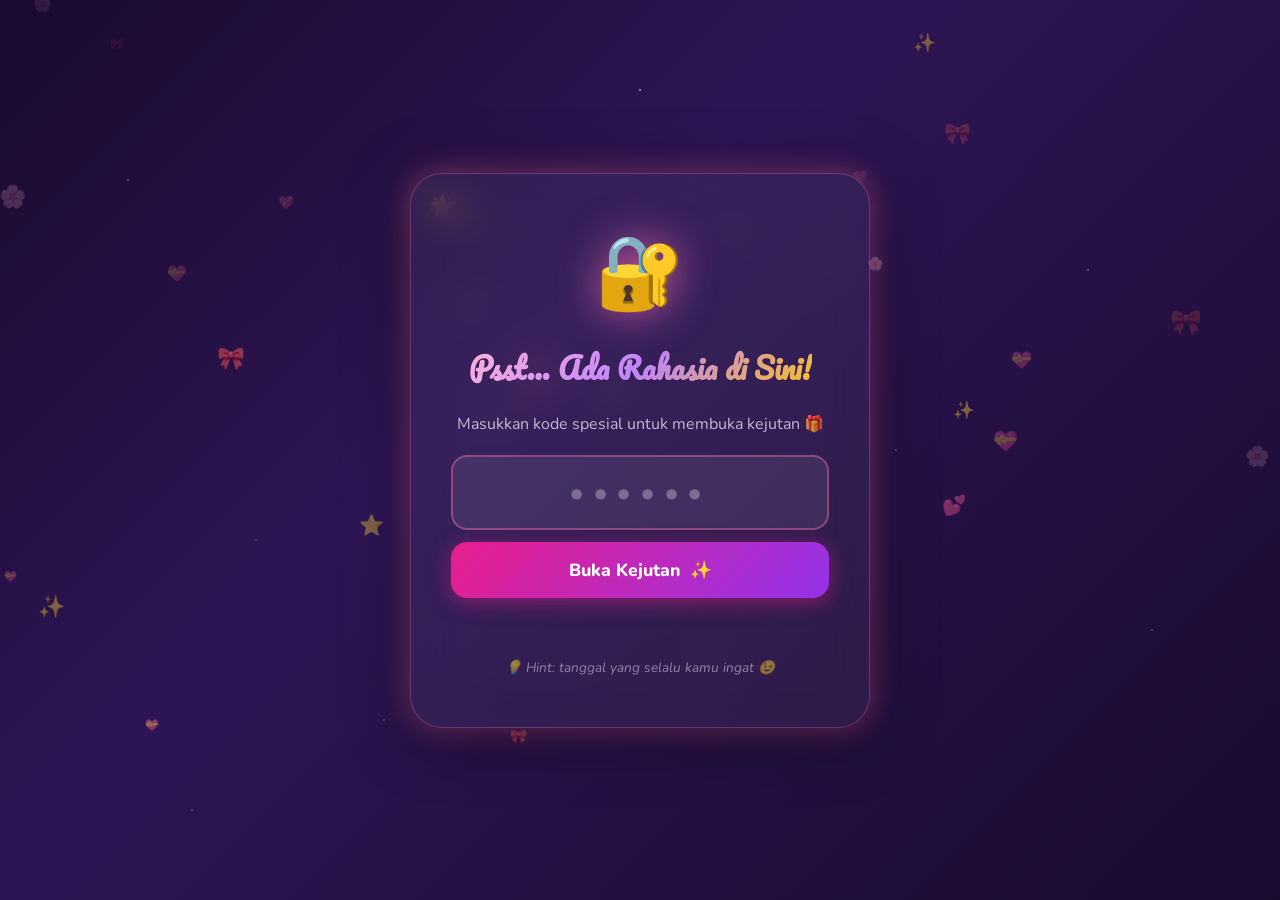
<file: index.html>
<!DOCTYPE html>
<html lang="id">
<head>
  <meta charset="UTF-8" />
  <meta name="viewport" content="width=device-width, initial-scale=1.0" />
  <title>Happy Birthday Laila 🎂</title>
  <link rel="stylesheet" href="style.css" />
  <link href="https://fonts.googleapis.com/css2?family=Pacifico&family=Nunito:wght@400;600;700;800;900&family=Dancing+Script:wght@600;700&display=swap" rel="stylesheet" />
</head>
<body>

<!-- ==================== PASSWORD SCREEN ==================== -->
<div id="password-screen" class="screen active">
  <div class="stars-bg"></div>
  <canvas id="particles-canvas"></canvas>

  <div class="lock-container">
    <div class="lock-emoji bounce-anim">🔐</div>
    <h1 class="lock-title">Psst… Ada Rahasia di Sini!</h1>
    <p class="lock-subtitle">Masukkan kode spesial untuk membuka kejutan 🎁</p>

    <div class="password-input-wrap">
      <input
        type="password"
        id="pw-input"
        maxlength="6"
        placeholder="••••••"
        autocomplete="off"
        class="pw-input"
        inputmode="numeric"
      />
      <button id="pw-btn" class="pw-btn" onclick="checkPassword()">
        <span>Buka Kejutan</span>
        <span class="btn-icon">✨</span>
      </button>
    </div>

    <p id="pw-error" class="pw-error"></p>

    <div class="hint-text">💡 Hint: tanggal yang selalu kamu ingat 😉</div>

    <!-- Floating hearts decoration -->
    <div class="deco-hearts">
      <span class="dh" style="--d:0s;--x:10%;--s:1.2">💖</span>
      <span class="dh" style="--d:0.5s;--x:80%;--s:0.8">💕</span>
      <span class="dh" style="--d:1s;--x:30%;--s:1.0">🌸</span>
      <span class="dh" style="--d:1.5s;--x:60%;--s:1.4">💗</span>
      <span class="dh" style="--d:2s;--x:50%;--s:0.9">⭐</span>
    </div>
  </div>
</div>

<!-- ==================== BIRTHDAY SCREEN ==================== -->
<div id="birthday-screen" class="screen">
  <canvas id="confetti-canvas"></canvas>

  <!-- Floating Background Elements -->
  <div id="floating-elements"></div>

  <!-- SECTION 1: HERO -->
  <section class="section hero-section" id="sec-hero">
    <div class="hero-content">
      <div class="cake-wrapper">
        <div class="cake-animation" id="cake-anim">
          <div class="cake-emoji">🎂</div>
          <div class="sparkle-ring">
            <span class="sp" style="--i:0">✨</span>
            <span class="sp" style="--i:1">⭐</span>
            <span class="sp" style="--i:2">🌟</span>
            <span class="sp" style="--i:3">✨</span>
            <span class="sp" style="--i:4">⭐</span>
            <span class="sp" style="--i:5">🌟</span>
          </div>
        </div>
      </div>

      <div class="text-reveal">
        <p class="hero-label">🎉 Selamat Ulang Tahun 🎉</p>
        <h1 class="hero-name" id="typing-name"></h1>
        <p class="hero-tagline">Semoga hari ini seindah senyummu 🌸</p>
      </div>

      <div class="balloon-row">
        <div class="balloon b1">🎈</div>
        <div class="balloon b2">🎀</div>
        <div class="balloon b3">🎈</div>
        <div class="balloon b4">💝</div>
        <div class="balloon b5">🎈</div>
      </div>

      <button class="scroll-btn" onclick="scrollTo('#sec-message')">
        Lihat Pesan Untukmu ↓
      </button>
    </div>
  </section>

  <!-- SECTION 2: MESSAGE -->
  <section class="section message-section" id="sec-message">
    <div class="section-inner">
      <h2 class="section-title">💌 Pesan dari Hati</h2>
      <div class="letter-card" id="letter-card">
        <div class="letter-header">
          <span>Untuk: <strong>Laila Indah Anggraini</strong> ✨</span>
        </div>
        <div class="letter-body" id="letter-text">
          <p>Heyy Lailaa,</p>
          <p>Selamat ulang tahun, sayang! 🎂</p>
          <p>Di hari yang spesial ini, aku mau bilang betapa beruntungnya aku bisa punya kamu di hidupku. Setiap hari bersamamu selalu terasa lebih berwarna, lebih hangat, dan lebih berarti.</p>
          <p>Senyummu itu beneran bikin hari-hariku jadi lebih cerah ☀️. Ketawamu itu contagious banget sampai aku nggak bisa nggak ikut bahagia. Dan caramu yang selalu ada buat aku — itu nggak akan pernah aku lupa.</p>
          <p>Semoga di usiamu yang baru ini, kamu semakin bahagia, semakin sehat, semakin cantik (kalau itu mungkin 😄), dan semua impian-impianmu jadi kenyataan.</p>
          <p>Aku sayang banget sama kamu, Laila. Happy birthday! 🌸💕</p>
          <p class="letter-sign">— Dengan sepenuh hati, dari aku yang suka kamu 🥰</p>
        </div>
      </div>
    </div>
  </section>

  <!-- SECTION 3: INTERACTIVE GAMES -->
  <section class="section games-section" id="sec-games">
    <div class="section-inner">
      <h2 class="section-title">🎮 Tiup Lilin Yuk!</h2>
      <p class="section-sub">Klik lilin untuk meniup satu per satu 🕯️</p>

      <div class="candle-cake">
        <div class="cake-body">
          <div class="cake-top"></div>
          <div class="cake-middle"></div>
          <div class="cake-base"></div>
        </div>
        <div class="candles-row" id="candles-row">
          <!-- Generated by JS -->
        </div>
      </div>

      <p id="candle-msg" class="candle-msg"></p>
      <button id="reset-candles" class="mini-btn hidden" onclick="resetCandles()">🕯️ Nyalain Lagi</button>
    </div>
  </section>

  <!-- SECTION 4: WISH PICKER -->
  <section class="section wish-section" id="sec-wish">
    <div class="section-inner">
      <h2 class="section-title">🌠 Buat Permintaan!</h2>
      <p class="section-sub">Pilih bintangmu dan dapatkan harapan spesial</p>

      <div class="stars-grid" id="stars-grid">
        <!-- 9 stars -->
      </div>

      <div class="wish-box" id="wish-box">
        <div class="wish-emoji" id="wish-emoji">⭐</div>
        <p class="wish-text" id="wish-text">Pilih bintangmu...</p>
      </div>
    </div>
  </section>

  <!-- SECTION 5: PHOTO GALLERY PLACEHOLDER -->
  <section class="section gallery-section" id="sec-gallery">
    <div class="section-inner">
      <h2 class="section-title">📸 Kenangan Kita</h2>
      <p class="section-sub">Setiap momen bersama kamu selalu terasa seperti foto terindah 💕</p>
      <div class="memory-cards" id="memory-cards">
        <!-- Generated by JS -->
      </div>
    </div>
  </section>

  <!-- SECTION 6: FINAL -->
  <section class="section final-section" id="sec-final">
    <div class="section-inner final-inner">
      <div class="final-emoji">🎊</div>
      <h2 class="final-title">Happy Birthday!</h2>
      <p class="final-name">Laila Indah Anggraini</p>
      <p class="final-sub">Semoga panjang umur, sehat selalu, dan terus bahagia 🥰</p>

      <div class="firework-btn-wrap">
        <button class="firework-btn" onclick="launchFireworks()">
          🎆 Klik untuk Kembang Api!
        </button>
      </div>

      <div class="heart-rain" id="heart-rain"></div>

      <div class="final-hearts">
        <span class="fh fh1">💖</span>
        <span class="fh fh2">💕</span>
        <span class="fh fh3">🌸</span>
        <span class="fh fh4">💗</span>
        <span class="fh fh5">💝</span>
        <span class="fh fh6">🌟</span>
      </div>
    </div>
  </section>

  <!-- MUSIC TOGGLE -->
  <button class="music-btn" id="music-btn" onclick="toggleMusic()" title="Toggle Music">
    🎵
  </button>

  <!-- AUDIO (Background music - simple beep pattern) -->
  <audio id="bg-music" loop>
    <source src="https://www.soundjay.com/misc/sounds/bell-ringing-05.mp3" type="audio/mpeg">
  </audio>
</div>

<!-- ==================== TRANSITION OVERLAY ==================== -->
<div id="transition-overlay" class="transition-overlay"></div>

<script src="script.js"></script>
</body>
</html>
</file>
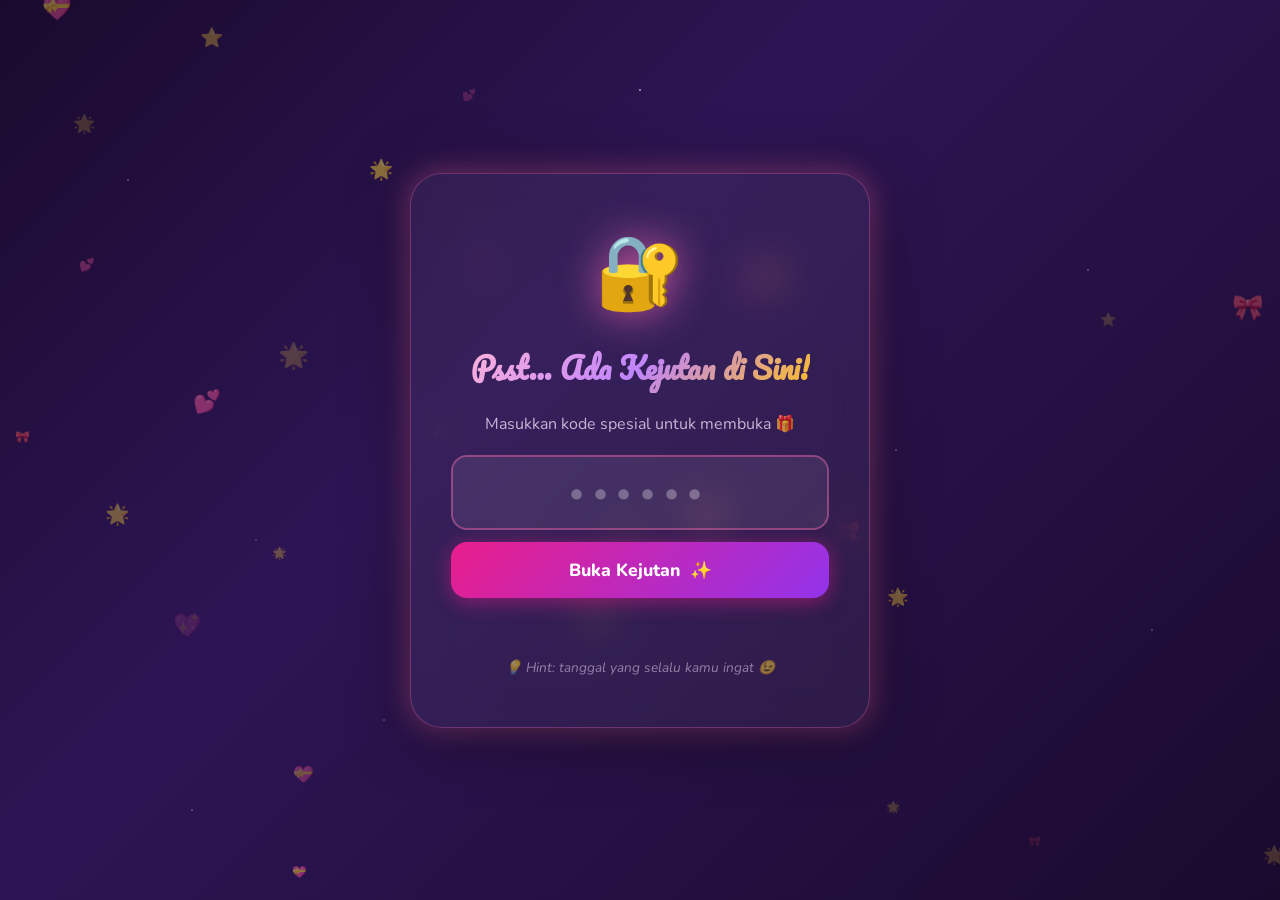
<file: test.html>
<!DOCTYPE html>
<html lang="id">
<head>
  <meta charset="UTF-8" />
  <meta name="viewport" content="width=device-width, initial-scale=1.0" />
  <title>Happy Birthday Laila 🎂</title>
  <link rel="stylesheet" href="style.css" />
  <link href="https://fonts.googleapis.com/css2?family=Pacifico&family=Nunito:wght@400;600;700;800;900&family=Dancing+Script:wght@600;700&display=swap" rel="stylesheet" />
</head>
<body>

<!-- ==================== PASSWORD SCREEN ==================== -->
<div id="password-screen" class="screen active">
  <div class="stars-bg"></div>
  <canvas id="particles-canvas"></canvas>

  <div class="lock-container">
    <div class="lock-emoji bounce-anim">🔐</div>
    <h1 class="lock-title">Psst… Ada Kejutan di Sini!</h1>
    <p class="lock-subtitle">Masukkan kode spesial untuk membuka 🎁</p>

    <div class="password-input-wrap">
      <input
        type="tel"
        id="pw-input"
        maxlength="6"
        placeholder="••••••"
        autocomplete="off"
        class="pw-input"
      />
      <button id="pw-btn" class="pw-btn" onclick="checkPassword()">
        <span>Buka Kejutan</span>
        <span class="btn-icon">✨</span>
      </button>
    </div>

    <p id="pw-error" class="pw-error"></p>
    <div class="hint-text">💡 Hint: tanggal yang selalu kamu ingat 😉</div>

    <div class="deco-hearts">
      <span class="dh" style="--d:0s;--x:10%;--s:1.2">💖</span>
      <span class="dh" style="--d:0.5s;--x:80%;--s:0.8">💕</span>
      <span class="dh" style="--d:1s;--x:30%;--s:1.0">🌸</span>
      <span class="dh" style="--d:1.5s;--x:60%;--s:1.4">💗</span>
      <span class="dh" style="--d:2s;--x:50%;--s:0.9">⭐</span>
    </div>
  </div>
</div>

<!-- ==================== BIRTHDAY SCREEN ==================== -->
<div id="birthday-screen" class="screen" style="display:none;">
  <canvas id="confetti-canvas"></canvas>
  <div id="floating-elements"></div>

  <!-- SECTION 1: HERO -->
  <section class="section" id="sec-hero">
    <div class="hero-content">
      <div class="cake-wrapper">
        <div class="cake-animation" id="cake-anim">
          <div class="cake-emoji">🎂</div>
          <div class="sparkle-ring">
            <span class="sp" style="--i:0">✨</span>
            <span class="sp" style="--i:1">⭐</span>
            <span class="sp" style="--i:2">🌟</span>
            <span class="sp" style="--i:3">✨</span>
            <span class="sp" style="--i:4">⭐</span>
            <span class="sp" style="--i:5">🌟</span>
          </div>
        </div>
      </div>

      <div class="text-reveal">
        <p class="hero-label">🎉 Selamat Ulang Tahun 🎉</p>
        <h1 class="hero-name" id="typing-name"></h1>
        <p class="hero-tagline">Semoga hari ini seindah senyummu 🌸</p>
      </div>

      <div class="balloon-row">
        <div class="balloon b1">🎈</div>
        <div class="balloon b2">🎀</div>
        <div class="balloon b3">🎈</div>
        <div class="balloon b4">💝</div>
        <div class="balloon b5">🎈</div>
      </div>

      <button class="scroll-btn" onclick="scrollToSection('#sec-message')">
        Lihat Pesan Untukmu ↓
      </button>
    </div>
  </section>

  <!-- SECTION 2: MESSAGE -->
  <section class="section" id="sec-message">
    <div class="section-inner">
      <h2 class="section-title">💌 Pesan dari Hati</h2>
      <div class="letter-card" id="letter-card">
        <div class="letter-header">
          <span>Untuk: <strong>Laila Indah Anggraini</strong> ✨</span>
        </div>
        <div class="letter-body">
          <p>Heyy Lailaa,</p>
          <p>Selamat ulang tahun, sayang! 🎂</p>
          <p>Di hari yang spesial ini, aku mau bilang betapa beruntungnya aku bisa punya kamu di hidupku. Setiap hari bersamamu selalu terasa lebih berwarna, lebih hangat, dan lebih berarti.</p>
          <p>Senyummu itu beneran bikin hari-hariku jadi lebih cerah ☀️. Ketawamu itu contagious banget sampai aku nggak bisa nggak ikut bahagia. Dan caramu yang selalu ada buat aku — itu nggak akan pernah aku lupa.</p>
          <p>Semoga di usiamu yang baru ini, kamu semakin bahagia, semakin sehat, semakin cantik (kalau itu mungkin 😄), dan semua impian-impianmu jadi kenyataan.</p>
          <p>Aku sayang banget sama kamu, Laila. Happy birthday! 🌸💕</p>
          <p class="letter-sign">— Dengan sepenuh hati, dari aku yang suka kamu 🥰</p>
        </div>
      </div>
    </div>
  </section>

  <!-- SECTION 3: CANDLE GAME -->
  <section class="section" id="sec-games">
    <div class="section-inner">
      <h2 class="section-title">🎮 Tiup Lilin Yuk!</h2>
      <p class="section-sub">Klik lilin untuk meniup satu per satu 🕯️</p>

      <div class="candle-cake">
        <div class="candles-row" id="candles-row"></div>
        <div class="cake-body">
          <div class="cake-top"></div>
          <div class="cake-middle"></div>
          <div class="cake-base"></div>
        </div>
      </div>

      <p id="candle-msg" class="candle-msg"></p>
      <button id="reset-candles" class="mini-btn hidden" onclick="resetCandles()">🕯️ Nyalain Lagi</button>
    </div>
  </section>

  <!-- SECTION 4: WISH STARS -->
  <section class="section" id="sec-wish">
    <div class="section-inner">
      <h2 class="section-title">🌠 Buat Permintaan!</h2>
      <p class="section-sub">Pilih bintangmu dan dapatkan harapan spesial</p>
      <div class="stars-grid" id="stars-grid"></div>
      <div class="wish-box">
        <div class="wish-emoji" id="wish-emoji">⭐</div>
        <p class="wish-text" id="wish-text">Pilih bintangmu...</p>
      </div>
    </div>
  </section>

  <!-- SECTION 5: MEMORY CARDS -->
  <section class="section" id="sec-gallery">
    <div class="section-inner">
      <h2 class="section-title">📸 Kenangan Kita</h2>
      <p class="section-sub">Setiap momen bersama kamu selalu terasa seperti foto terindah 💕</p>
      <div class="memory-cards" id="memory-cards"></div>
    </div>
  </section>

  <!-- SECTION 6: FINAL -->
  <section class="section" id="sec-final">
    <div class="section-inner final-inner">
      <div class="final-emoji">🎊</div>
      <h2 class="final-title">Happy Birthday!</h2>
      <p class="final-name">Laila Indah Anggraini</p>
      <p class="final-sub">Semoga panjang umur, sehat selalu, dan terus bahagia 🥰</p>
      <div class="firework-btn-wrap">
        <button class="firework-btn" onclick="launchFireworks()">
          🎆 Klik untuk Kembang Api!
        </button>
      </div>
      <div class="heart-rain" id="heart-rain"></div>
      <div class="final-hearts">
        <span class="fh fh1">💖</span>
        <span class="fh fh2">💕</span>
        <span class="fh fh3">🌸</span>
        <span class="fh fh4">💗</span>
        <span class="fh fh5">💝</span>
        <span class="fh fh6">🌟</span>
      </div>
    </div>
  </section>

  <!-- MUSIC BUTTON -->
  <button class="music-btn" id="music-btn" onclick="toggleMusic()" title="Toggle Music">🎵</button>
</div>

<script src="script.js"></script>
</body>
</html>
</file>
<file: style.css>
/* ========================================
   BIRTHDAY WEBSITE - LAILA INDAH ANGGRAINI
   Style by: Antigravity ✨
   ======================================== */

@import url('https://fonts.googleapis.com/css2?family=Pacifico&family=Nunito:wght@400;600;700;800;900&family=Dancing+Script:wght@600;700&display=swap');

:root {
  --pink: #ff6eb4;
  --pink-light: #ffb3d9;
  --pink-dark: #e91e8c;
  --purple: #c084fc;
  --purple-dark: #9333ea;
  --lavender: #e9d5ff;
  --gold: #fbbf24;
  --peach: #fed7aa;
  --rose: #fb7185;
  --mint: #a7f3d0;
  --white: #ffffff;
  --bg-dark: #1a0a2e;
  --bg-mid: #2d1554;
  --text-light: #f8e7ff;
  --shadow-pink: 0 0 30px rgba(255, 110, 180, 0.5);
  --shadow-purple: 0 0 30px rgba(192, 132, 252, 0.4);
  --glow: 0 0 20px rgba(255, 110, 180, 0.6), 0 0 60px rgba(192, 132, 252, 0.3);
}

* {
  margin: 0;
  padding: 0;
  box-sizing: border-box;
}

html {
  scroll-behavior: smooth;
}

body {
  font-family: 'Nunito', sans-serif;
  background: var(--bg-dark);
  color: var(--text-light);
  overflow-x: hidden;
  min-height: 100vh;
}

/* ==================== SCREENS ==================== */
.screen {
  display: none;
  min-height: 100vh;
  position: relative;
}

.screen.active {
  display: block;
}

/* ==================== TRANSITION OVERLAY ==================== */
.transition-overlay {
  position: fixed;
  inset: 0;
  background: radial-gradient(circle at center, #ff6eb4, #9333ea, #1a0a2e);
  z-index: 9999;
  opacity: 0;
  pointer-events: none;
  transition: opacity 0.5s ease;
}

.transition-overlay.active {
  opacity: 1;
  pointer-events: all;
}

/* ==================== CANVAS ==================== */
#particles-canvas,
#confetti-canvas {
  position: fixed;
  top: 0;
  left: 0;
  width: 100%;
  height: 100%;
  pointer-events: none;
  z-index: 0;
}

/* ==================== PASSWORD SCREEN ==================== */
#password-screen {
  background: linear-gradient(135deg, #1a0a2e 0%, #2d1554 40%, #1a0a2e 100%);
  display: flex;
  align-items: center;
  justify-content: center;
  overflow: hidden;
}

.stars-bg {
  position: absolute;
  inset: 0;
  background-image:
    radial-gradient(1px 1px at 10% 20%, rgba(255,255,255,0.8) 0%, transparent 100%),
    radial-gradient(1px 1px at 30% 80%, rgba(255,255,255,0.6) 0%, transparent 100%),
    radial-gradient(1.5px 1.5px at 50% 10%, rgba(255,255,255,0.9) 0%, transparent 100%),
    radial-gradient(1px 1px at 70% 50%, rgba(255,255,255,0.7) 0%, transparent 100%),
    radial-gradient(1px 1px at 85% 30%, rgba(255,255,255,0.8) 0%, transparent 100%),
    radial-gradient(1px 1px at 20% 60%, rgba(255,255,255,0.5) 0%, transparent 100%),
    radial-gradient(2px 2px at 60% 70%, rgba(255,110,180,0.8) 0%, transparent 100%),
    radial-gradient(1.5px 1.5px at 40% 40%, rgba(192,132,252,0.8) 0%, transparent 100%),
    radial-gradient(1px 1px at 90% 70%, rgba(255,255,255,0.6) 0%, transparent 100%),
    radial-gradient(1px 1px at 15% 90%, rgba(255,255,255,0.7) 0%, transparent 100%);
  animation: twinkle 3s ease-in-out infinite alternate;
}

@keyframes twinkle {
  0% { opacity: 0.6; }
  100% { opacity: 1; }
}

.lock-container {
  position: relative;
  z-index: 10;
  display: flex;
  flex-direction: column;
  align-items: center;
  gap: 20px;
  padding: 50px 40px;
  background: rgba(255,255,255,0.05);
  backdrop-filter: blur(20px);
  border-radius: 32px;
  border: 1px solid rgba(255,110,180,0.3);
  box-shadow: 0 8px 60px rgba(0,0,0,0.5), var(--shadow-pink);
  max-width: 460px;
  width: 90%;
  animation: float-in 0.8s cubic-bezier(0.34,1.56,0.64,1) forwards;
}

@keyframes float-in {
  from { opacity: 0; transform: translateY(40px) scale(0.9); }
  to { opacity: 1; transform: translateY(0) scale(1); }
}

.lock-emoji {
  font-size: 72px;
  filter: drop-shadow(0 0 20px rgba(255,110,180,0.7));
}

.bounce-anim {
  animation: bounce 1.4s ease-in-out infinite;
}

@keyframes bounce {
  0%, 100% { transform: translateY(0); }
  50% { transform: translateY(-15px); }
}

.lock-title {
  font-family: 'Pacifico', cursive;
  font-size: 1.8rem;
  background: linear-gradient(135deg, var(--pink-light), var(--purple), var(--gold));
  -webkit-background-clip: text;
  -webkit-text-fill-color: transparent;
  background-clip: text;
  text-align: center;
}

.lock-subtitle {
  font-size: 1rem;
  color: rgba(248,231,255,0.75);
  text-align: center;
}

.password-input-wrap {
  display: flex;
  flex-direction: column;
  gap: 12px;
  width: 100%;
}

.pw-input {
  width: 100%;
  padding: 16px 24px;
  background: rgba(255,255,255,0.08);
  border: 2px solid rgba(255,110,180,0.4);
  border-radius: 16px;
  color: var(--white);
  font-size: 1.8rem;
  text-align: center;
  letter-spacing: 0.5em;
  outline: none;
  transition: all 0.3s ease;
  font-family: 'Nunito', sans-serif;
}

.pw-input:focus {
  border-color: var(--pink);
  box-shadow: 0 0 0 4px rgba(255,110,180,0.2), var(--shadow-pink);
  background: rgba(255,255,255,0.12);
}

.pw-input::placeholder {
  letter-spacing: 0.3em;
  color: rgba(255,255,255,0.3);
}

.pw-btn {
  display: flex;
  align-items: center;
  justify-content: center;
  gap: 10px;
  padding: 16px 32px;
  background: linear-gradient(135deg, var(--pink-dark), var(--purple-dark));
  border: none;
  border-radius: 16px;
  color: white;
  font-size: 1.1rem;
  font-weight: 800;
  font-family: 'Nunito', sans-serif;
  cursor: pointer;
  transition: all 0.3s cubic-bezier(0.34,1.56,0.64,1);
  box-shadow: 0 4px 20px rgba(233,30,140,0.5);
  width: 100%;
}

.pw-btn:hover {
  transform: scale(1.05) translateY(-2px);
  box-shadow: 0 8px 30px rgba(233,30,140,0.6);
}

.pw-btn:active {
  transform: scale(0.97);
}

.btn-icon {
  animation: spin-star 2s linear infinite;
}

@keyframes spin-star {
  0% { transform: rotate(0deg); }
  100% { transform: rotate(360deg); }
}

.pw-error {
  color: #ff6b6b;
  font-size: 0.9rem;
  font-weight: 700;
  text-align: center;
  min-height: 20px;
  animation: shake 0.5s ease;
}

@keyframes shake {
  0%, 100% { transform: translateX(0); }
  20%, 60% { transform: translateX(-8px); }
  40%, 80% { transform: translateX(8px); }
}

.hint-text {
  color: rgba(248,231,255,0.5);
  font-size: 0.85rem;
  text-align: center;
  font-style: italic;
}

/* Floating hearts on password screen */
.deco-hearts {
  position: fixed;
  inset: 0;
  pointer-events: none;
  overflow: hidden;
}

.dh {
  position: absolute;
  bottom: -50px;
  left: var(--x);
  font-size: calc(1.5rem * var(--s));
  animation: float-up 6s ease-in-out var(--d) infinite;
  opacity: 0.6;
}

@keyframes float-up {
  0% { transform: translateY(0) rotate(0deg); opacity: 0; }
  10% { opacity: 0.6; }
  90% { opacity: 0.3; }
  100% { transform: translateY(-110vh) rotate(360deg); opacity: 0; }
}

/* ==================== BIRTHDAY SCREEN ==================== */
#birthday-screen {
  background: linear-gradient(135deg, #1a0a2e 0%, #2d1554 50%, #1a0a2e 100%);
  overflow-x: hidden;
}

/* ==================== FLOATING ELEMENTS ==================== */
#floating-elements {
  position: fixed;
  inset: 0;
  pointer-events: none;
  z-index: 1;
  overflow: hidden;
}

.float-el {
  position: absolute;
  animation: float-el-anim var(--dur) ease-in-out var(--del) infinite alternate;
  font-size: var(--sz);
  opacity: 0.15;
}

@keyframes float-el-anim {
  0% { transform: translate(0,0) rotate(0deg); }
  100% { transform: translate(var(--mx), var(--my)) rotate(var(--rot)); }
}

/* ==================== SECTIONS ==================== */
.section {
  position: relative;
  z-index: 2;
  min-height: 100vh;
  display: flex;
  align-items: center;
  justify-content: center;
  padding: 60px 20px;
}

.section-inner {
  max-width: 800px;
  width: 100%;
  display: flex;
  flex-direction: column;
  align-items: center;
  gap: 30px;
  text-align: center;
}

.section-title {
  font-family: 'Pacifico', cursive;
  font-size: clamp(1.8rem, 5vw, 2.8rem);
  background: linear-gradient(135deg, var(--pink-light), var(--purple), var(--gold));
  -webkit-background-clip: text;
  -webkit-text-fill-color: transparent;
  background-clip: text;
  text-shadow: none;
  filter: drop-shadow(0 0 15px rgba(255,110,180,0.4));
}

.section-sub {
  color: rgba(248,231,255,0.7);
  font-size: 1.05rem;
}

/* ==================== HERO SECTION ==================== */
.hero-section {
  background: radial-gradient(ellipse at center top, rgba(255,110,180,0.15) 0%, transparent 70%);
}

.hero-content {
  display: flex;
  flex-direction: column;
  align-items: center;
  gap: 30px;
  text-align: center;
  max-width: 700px;
}

.cake-wrapper {
  position: relative;
}

.cake-animation {
  position: relative;
  display: inline-block;
  cursor: pointer;
}

.cake-emoji {
  font-size: clamp(80px, 15vw, 130px);
  filter: drop-shadow(var(--glow));
  animation: cake-float 3s ease-in-out infinite;
  display: block;
}

@keyframes cake-float {
  0%, 100% { transform: translateY(0) scale(1); }
  50% { transform: translateY(-15px) scale(1.05); }
}

.cake-animation:hover .cake-emoji {
  animation: cake-wiggle 0.5s ease infinite;
}

@keyframes cake-wiggle {
  0%, 100% { transform: rotate(-5deg) scale(1.1); }
  50% { transform: rotate(5deg) scale(1.1); }
}

.sparkle-ring {
  position: absolute;
  inset: -30px;
  pointer-events: none;
}

.sp {
  position: absolute;
  font-size: 1.4rem;
  top: 50%;
  left: 50%;
  transform-origin: 0 0;
  animation: orbit 4s linear calc(var(--i) * 0.67s) infinite;
}

@keyframes orbit {
  0% {
    transform: rotate(calc(var(--i) * 60deg)) translateX(70px) scale(0.7);
    opacity: 0.3;
  }
  50% {
    transform: rotate(calc(var(--i) * 60deg + 180deg)) translateX(70px) scale(1.2);
    opacity: 1;
  }
  100% {
    transform: rotate(calc(var(--i) * 60deg + 360deg)) translateX(70px) scale(0.7);
    opacity: 0.3;
  }
}

.hero-label {
  font-size: clamp(1rem, 3vw, 1.3rem);
  color: var(--pink-light);
  font-weight: 700;
  letter-spacing: 2px;
  text-transform: uppercase;
  animation: pulse-label 2s ease infinite;
}

@keyframes pulse-label {
  0%, 100% { opacity: 1; }
  50% { opacity: 0.7; }
}

.hero-name {
  font-family: 'Dancing Script', cursive;
  font-size: clamp(2.5rem, 8vw, 5rem);
  background: linear-gradient(135deg, #fff, var(--pink-light), var(--purple), var(--gold));
  -webkit-background-clip: text;
  -webkit-text-fill-color: transparent;
  background-clip: text;
  filter: drop-shadow(0 0 25px rgba(255,110,180,0.5));
  min-height: 1.2em;
}

.hero-tagline {
  font-size: clamp(1rem, 2.5vw, 1.25rem);
  color: rgba(248,231,255,0.8);
  font-weight: 600;
}

/* Balloons */
.balloon-row {
  display: flex;
  gap: 15px;
  align-items: flex-end;
}

.balloon {
  font-size: clamp(2rem, 5vw, 3.5rem);
  animation: balloon-float 3s ease-in-out infinite;
  cursor: pointer;
  transition: transform 0.2s;
  filter: drop-shadow(0 5px 10px rgba(0,0,0,0.3));
}

.balloon:hover {
  transform: scale(1.4) rotate(10deg) !important;
}

.b1 { animation-delay: 0s; }
.b2 { animation-delay: 0.3s; }
.b3 { animation-delay: 0.6s; }
.b4 { animation-delay: 0.9s; }
.b5 { animation-delay: 1.2s; }

@keyframes balloon-float {
  0%, 100% { transform: translateY(0) rotate(-5deg); }
  50% { transform: translateY(-20px) rotate(5deg); }
}

.scroll-btn {
  padding: 14px 32px;
  background: linear-gradient(135deg, var(--pink), var(--purple));
  border: none;
  border-radius: 50px;
  color: white;
  font-size: 1rem;
  font-weight: 700;
  font-family: 'Nunito', sans-serif;
  cursor: pointer;
  transition: all 0.3s cubic-bezier(0.34,1.56,0.64,1);
  box-shadow: 0 4px 20px rgba(233,30,140,0.4);
  animation: pulse-btn 2s ease infinite;
}

@keyframes pulse-btn {
  0%, 100% { box-shadow: 0 4px 20px rgba(233,30,140,0.4); }
  50% { box-shadow: 0 4px 40px rgba(233,30,140,0.8); }
}

.scroll-btn:hover {
  transform: scale(1.08) translateY(-3px);
}

/* ==================== MESSAGE SECTION ==================== */
.message-section {
  background: radial-gradient(ellipse at center, rgba(192,132,252,0.1) 0%, transparent 70%);
}

.letter-card {
  width: 100%;
  max-width: 620px;
  background: rgba(255,255,255,0.05);
  backdrop-filter: blur(20px);
  border: 1px solid rgba(255,110,180,0.25);
  border-radius: 24px;
  overflow: hidden;
  box-shadow: 0 8px 40px rgba(0,0,0,0.4), var(--shadow-purple);
  transform: translateY(30px);
  opacity: 0;
  transition: all 0.8s cubic-bezier(0.34,1.56,0.64,1);
}

.letter-card.visible {
  transform: translateY(0);
  opacity: 1;
}

.letter-header {
  background: linear-gradient(135deg, var(--pink-dark), var(--purple-dark));
  padding: 16px 24px;
  font-size: 0.95rem;
  color: rgba(255,255,255,0.9);
  font-weight: 700;
}

.letter-body {
  padding: 30px;
  display: flex;
  flex-direction: column;
  gap: 16px;
  text-align: left;
  line-height: 1.8;
  font-size: 1.05rem;
  color: rgba(248,231,255,0.9);
}

.letter-body p:first-child {
  font-size: 1.2rem;
  font-weight: 800;
}

.letter-sign {
  margin-top: 10px;
  font-style: italic;
  color: var(--pink-light);
  font-weight: 700;
  text-align: right;
}

/* ==================== CANDLE GAME ==================== */
.games-section {
  background: radial-gradient(ellipse at center, rgba(255,110,180,0.08) 0%, transparent 70%);
}

.candle-cake {
  position: relative;
  display: flex;
  flex-direction: column;
  align-items: center;
  gap: 0;
}

.cake-body {
  display: flex;
  flex-direction: column;
  align-items: center;
  gap: 0;
}

.cake-top {
  width: 200px;
  height: 50px;
  background: linear-gradient(135deg, #f9a8d4, #ec4899);
  border-radius: 50px 50px 0 0;
  position: relative;
}

.cake-top::after {
  content: '🍓🍓🍓';
  position: absolute;
  top: 8px;
  left: 50%;
  transform: translateX(-50%);
  font-size: 18px;
  letter-spacing: 4px;
}

.cake-middle {
  width: 250px;
  height: 60px;
  background: linear-gradient(135deg, #fde68a, #f59e0b);
  border-radius: 0;
  position: relative;
  overflow: hidden;
}

.cake-middle::before {
  content: '';
  position: absolute;
  inset: 0;
  background: repeating-linear-gradient(
    90deg,
    transparent,
    transparent 20px,
    rgba(255,255,255,0.15) 20px,
    rgba(255,255,255,0.15) 21px
  );
}

.cake-base {
  width: 300px;
  height: 70px;
  background: linear-gradient(135deg, #fca5a5, #ef4444);
  border-radius: 0 0 20px 20px;
  position: relative;
  overflow: hidden;
}

.cake-base::before {
  content: '';
  position: absolute;
  inset: 0;
  background: repeating-linear-gradient(
    180deg,
    transparent,
    transparent 15px,
    rgba(255,255,255,0.1) 15px,
    rgba(255,255,255,0.1) 16px
  );
}

.candles-row {
  display: flex;
  gap: 14px;
  justify-content: center;
  margin-bottom: -4px;
}

.candle-item {
  display: flex;
  flex-direction: column;
  align-items: center;
  cursor: pointer;
  transition: transform 0.2s;
}

.candle-item:hover {
  transform: scale(1.2);
}

.candle-flame {
  font-size: 1.6rem;
  animation: flame-flicker 0.5s ease-in-out infinite alternate;
  transition: all 0.3s;
}

.candle-flame.blown {
  opacity: 0;
  transform: scale(0);
}

@keyframes flame-flicker {
  0% { transform: scale(1) rotate(-3deg); }
  100% { transform: scale(1.15) rotate(3deg); }
}

.candle-body {
  width: 14px;
  height: 40px;
  background: linear-gradient(180deg, #f8f8f8, #e0e0e0);
  border-radius: 4px 4px 2px 2px;
  box-shadow: inset -3px 0 5px rgba(0,0,0,0.15);
}

.candle-msg {
  font-size: 1.2rem;
  font-weight: 800;
  color: var(--pink-light);
  min-height: 2em;
  transition: all 0.4s;
}

.mini-btn {
  padding: 10px 24px;
  background: linear-gradient(135deg, var(--purple), var(--pink));
  border: none;
  border-radius: 50px;
  color: white;
  font-size: 0.95rem;
  font-weight: 700;
  font-family: 'Nunito', sans-serif;
  cursor: pointer;
  transition: all 0.3s cubic-bezier(0.34,1.56,0.64,1);
}

.mini-btn:hover {
  transform: scale(1.08);
  box-shadow: 0 4px 20px rgba(147,51,234,0.5);
}

.mini-btn.hidden {
  display: none;
}

/* ==================== WISH STARS ==================== */
.wish-section {
  background: radial-gradient(ellipse at center, rgba(192,132,252,0.08) 0%, transparent 70%);
}

.stars-grid {
  display: grid;
  grid-template-columns: repeat(3, 1fr);
  gap: 20px;
  max-width: 400px;
  width: 100%;
}

.star-btn {
  background: rgba(255,255,255,0.05);
  border: 2px solid rgba(255,110,180,0.3);
  border-radius: 20px;
  padding: 20px;
  font-size: 2.5rem;
  cursor: pointer;
  transition: all 0.3s cubic-bezier(0.34,1.56,0.64,1);
  position: relative;
  overflow: hidden;
}

.star-btn::before {
  content: '';
  position: absolute;
  inset: 0;
  background: linear-gradient(135deg, rgba(255,110,180,0.2), rgba(192,132,252,0.2));
  opacity: 0;
  transition: opacity 0.3s;
}

.star-btn:hover {
  transform: scale(1.15) rotate(5deg);
  border-color: var(--pink);
  box-shadow: var(--shadow-pink);
}

.star-btn:hover::before {
  opacity: 1;
}

.star-btn.selected {
  background: linear-gradient(135deg, rgba(255,110,180,0.3), rgba(192,132,252,0.3));
  border-color: var(--gold);
  box-shadow: 0 0 25px rgba(251,191,36,0.5);
  animation: star-pop 0.4s cubic-bezier(0.34,1.56,0.64,1);
}

@keyframes star-pop {
  0% { transform: scale(1); }
  50% { transform: scale(1.4) rotate(10deg); }
  100% { transform: scale(1.05) rotate(5deg); }
}

.wish-box {
  background: rgba(255,255,255,0.06);
  backdrop-filter: blur(15px);
  border: 1px solid rgba(255,110,180,0.3);
  border-radius: 20px;
  padding: 30px 40px;
  max-width: 500px;
  width: 100%;
  text-align: center;
  transition: all 0.4s cubic-bezier(0.34,1.56,0.64,1);
}

.wish-emoji {
  font-size: 3rem;
  display: block;
  margin-bottom: 12px;
  animation: wish-spin 1s ease;
}

@keyframes wish-spin {
  0% { transform: scale(0) rotate(-180deg); }
  100% { transform: scale(1) rotate(0deg); }
}

.wish-text {
  font-size: 1.1rem;
  font-weight: 700;
  color: var(--lavender);
  line-height: 1.6;
  min-height: 2em;
}

/* ==================== MEMORY CARDS ==================== */
.gallery-section {
  background: radial-gradient(ellipse at center, rgba(255,110,180,0.06) 0%, transparent 70%);
}

.memory-cards {
  display: grid;
  grid-template-columns: repeat(auto-fill, minmax(200px, 1fr));
  gap: 20px;
  width: 100%;
  max-width: 750px;
}

.mem-card {
  aspect-ratio: 1;
  background: rgba(255,255,255,0.05);
  border: 2px solid rgba(255,110,180,0.2);
  border-radius: 20px;
  display: flex;
  flex-direction: column;
  align-items: center;
  justify-content: center;
  gap: 12px;
  padding: 20px;
  cursor: pointer;
  transition: all 0.4s cubic-bezier(0.34,1.56,0.64,1);
  position: relative;
  overflow: hidden;
  opacity: 0;
  transform: translateY(20px);
}

.mem-card.visible {
  opacity: 1;
  transform: translateY(0);
}

.mem-card::before {
  content: '';
  position: absolute;
  inset: 0;
  background: linear-gradient(135deg, rgba(255,110,180,0.15), rgba(192,132,252,0.15));
  opacity: 0;
  transition: opacity 0.3s;
}

.mem-card:hover {
  transform: scale(1.06) translateY(-5px);
  border-color: var(--pink);
  box-shadow: var(--shadow-pink);
}

.mem-card:hover::before { opacity: 1; }

.mem-emoji { font-size: 3rem; }
.mem-label {
  font-size: 0.85rem;
  font-weight: 700;
  color: var(--lavender);
  text-align: center;
}

/* ==================== FOTO GRID ==================== */
.foto-grid {
  display: grid;
  grid-template-columns: repeat(3, 1fr);
  gap: 16px;
  width: 100%;
  max-width: 750px;
}

.foto-item {
  position: relative;
  aspect-ratio: 1;
  border-radius: 20px;
  overflow: hidden;
  cursor: pointer;
  border: 2px solid rgba(255,110,180,0.25);
  box-shadow: 0 4px 20px rgba(0,0,0,0.3);
  transition: all 0.35s cubic-bezier(0.34,1.56,0.64,1);
  opacity: 0;
  transform: scale(0.9);
}

.foto-item.visible {
  opacity: 1;
  transform: scale(1);
}

.foto-item img {
  width: 100%;
  height: 100%;
  object-fit: cover;
  display: block;
  transition: transform 0.4s ease;
}

.foto-item:hover {
  transform: scale(1.06) translateY(-4px);
  border-color: var(--pink);
  box-shadow: var(--shadow-pink), 0 12px 30px rgba(0,0,0,0.4);
}

.foto-item:hover img {
  transform: scale(1.08);
}

.foto-overlay {
  position: absolute;
  inset: 0;
  background: linear-gradient(135deg, rgba(255,110,180,0.7), rgba(147,51,234,0.7));
  display: flex;
  flex-direction: column;
  align-items: center;
  justify-content: center;
  gap: 8px;
  opacity: 0;
  transition: opacity 0.3s ease;
}

.foto-item:hover .foto-overlay {
  opacity: 1;
}

.foto-overlay-icon { font-size: 2rem; }
.foto-overlay-label {
  font-size: 0.8rem;
  font-weight: 800;
  color: white;
  text-align: center;
  padding: 0 10px;
  text-shadow: 0 1px 3px rgba(0,0,0,0.4);
}

/* Foto placeholder (kalau foto belum dimasukin) */
.foto-placeholder {
  width: 100%;
  height: 100%;
  background: linear-gradient(135deg, rgba(255,110,180,0.15), rgba(147,51,234,0.15));
  display: flex;
  flex-direction: column;
  align-items: center;
  justify-content: center;
  gap: 8px;
  color: rgba(248,231,255,0.5);
  font-size: 0.8rem;
  font-weight: 700;
  text-align: center;
  padding: 10px;
}

.foto-placeholder-icon { font-size: 2.5rem; opacity: 0.4; }

/* ==================== LIGHTBOX ==================== */
.lightbox {
  position: fixed;
  inset: 0;
  background: rgba(0,0,0,0.92);
  backdrop-filter: blur(10px);
  z-index: 9999;
  display: none;
  align-items: center;
  justify-content: center;
}

.lightbox.open {
  display: flex;
  animation: lb-fade-in 0.3s ease;
}

@keyframes lb-fade-in {
  from { opacity: 0; }
  to { opacity: 1; }
}

.lightbox-inner {
  position: relative;
  display: flex;
  align-items: center;
  justify-content: center;
  gap: 16px;
  max-width: 90vw;
  max-height: 90vh;
  padding: 20px;
}

.lb-img {
  max-width: 75vw;
  max-height: 80vh;
  border-radius: 20px;
  object-fit: contain;
  box-shadow: 0 0 60px rgba(255,110,180,0.4), 0 20px 60px rgba(0,0,0,0.6);
  animation: lb-img-in 0.35s cubic-bezier(0.34,1.56,0.64,1);
}

@keyframes lb-img-in {
  from { transform: scale(0.8); opacity: 0; }
  to { transform: scale(1); opacity: 1; }
}

.lb-caption {
  position: absolute;
  bottom: -10px;
  left: 50%;
  transform: translateX(-50%);
  background: linear-gradient(135deg, var(--pink-dark), var(--purple-dark));
  color: white;
  padding: 8px 20px;
  border-radius: 50px;
  font-size: 0.9rem;
  font-weight: 700;
  white-space: nowrap;
  box-shadow: 0 4px 15px rgba(233,30,140,0.4);
}

.lb-close {
  position: absolute;
  top: -10px;
  right: -10px;
  width: 40px;
  height: 40px;
  border-radius: 50%;
  background: linear-gradient(135deg, var(--pink-dark), var(--purple-dark));
  border: none;
  color: white;
  font-size: 1.1rem;
  cursor: pointer;
  z-index: 10;
  transition: all 0.2s;
  box-shadow: 0 4px 15px rgba(0,0,0,0.3);
}

.lb-close:hover { transform: scale(1.15) rotate(90deg); }

.lb-prev, .lb-next {
  width: 48px;
  height: 48px;
  border-radius: 50%;
  background: rgba(255,255,255,0.1);
  border: 2px solid rgba(255,110,180,0.4);
  color: white;
  font-size: 1.8rem;
  cursor: pointer;
  transition: all 0.2s cubic-bezier(0.34,1.56,0.64,1);
  flex-shrink: 0;
  display: flex;
  align-items: center;
  justify-content: center;
  line-height: 1;
}

.lb-prev:hover, .lb-next:hover {
  background: linear-gradient(135deg, var(--pink), var(--purple));
  border-color: transparent;
  transform: scale(1.15);
}

@media (max-width: 600px) {
  .foto-grid { grid-template-columns: repeat(2, 1fr); gap: 10px; }
  .lb-img { max-width: 88vw; }
  .lb-prev, .lb-next { width: 36px; height: 36px; font-size: 1.3rem; }
  .lightbox-inner { gap: 8px; padding: 10px; }
}

/* ==================== FINAL SECTION ==================== */
.final-section {
  background: radial-gradient(ellipse at center, rgba(255,110,180,0.15) 0%, transparent 60%);
}


.final-inner {
  position: relative;
}

.final-emoji {
  font-size: 5rem;
  animation: final-pulse 1.5s ease-in-out infinite;
  filter: drop-shadow(0 0 20px rgba(255,110,180,0.6));
}

@keyframes final-pulse {
  0%, 100% { transform: scale(1); }
  50% { transform: scale(1.15); }
}

.final-title {
  font-family: 'Pacifico', cursive;
  font-size: clamp(2.5rem, 8vw, 5rem);
  background: linear-gradient(135deg, var(--gold), var(--pink), var(--purple));
  -webkit-background-clip: text;
  -webkit-text-fill-color: transparent;
  background-clip: text;
  filter: drop-shadow(0 0 30px rgba(255,110,180,0.4));
}

.final-name {
  font-family: 'Dancing Script', cursive;
  font-size: clamp(1.5rem, 5vw, 2.5rem);
  color: var(--pink-light);
  font-weight: 700;
}

.final-sub {
  font-size: 1.1rem;
  color: rgba(248,231,255,0.7);
  font-weight: 600;
}

.firework-btn {
  padding: 18px 40px;
  background: linear-gradient(135deg, var(--gold), var(--pink-dark), var(--purple-dark));
  border: none;
  border-radius: 50px;
  color: white;
  font-size: 1.2rem;
  font-weight: 900;
  font-family: 'Nunito', sans-serif;
  cursor: pointer;
  transition: all 0.3s cubic-bezier(0.34,1.56,0.64,1);
  box-shadow: 0 6px 30px rgba(233,30,140,0.5);
  animation: pulse-btn 2s ease infinite;
}

.firework-btn:hover {
  transform: scale(1.1) translateY(-4px);
  box-shadow: 0 12px 40px rgba(233,30,140,0.7);
}

.final-hearts {
  position: absolute;
  inset: 0;
  pointer-events: none;
  overflow: hidden;
}

.fh {
  position: absolute;
  font-size: 2rem;
  animation: fh-float 4s ease-in-out infinite;
}

.fh1 { top: 10%; left: 5%; animation-delay: 0s; }
.fh2 { top: 20%; right: 8%; animation-delay: 0.8s; }
.fh3 { top: 60%; left: 3%; animation-delay: 1.6s; }
.fh4 { top: 70%; right: 5%; animation-delay: 2.4s; }
.fh5 { bottom: 15%; left: 10%; animation-delay: 0.4s; }
.fh6 { bottom: 20%; right: 10%; animation-delay: 1.2s; }

@keyframes fh-float {
  0%, 100% { transform: translateY(0) scale(1); }
  50% { transform: translateY(-20px) scale(1.2); }
}

/* ==================== MUSIC BUTTON ==================== */
.music-btn {
  position: fixed;
  bottom: 24px;
  right: 24px;
  width: 56px;
  height: 56px;
  border-radius: 50%;
  background: linear-gradient(135deg, var(--pink), var(--purple));
  border: none;
  font-size: 1.5rem;
  cursor: pointer;
  box-shadow: 0 4px 20px rgba(233,30,140,0.5);
  z-index: 100;
  transition: all 0.3s cubic-bezier(0.34,1.56,0.64,1);
  animation: music-pulse 2s ease infinite;
}

.music-btn:hover {
  transform: scale(1.2);
  box-shadow: 0 8px 30px rgba(233,30,140,0.7);
}

@keyframes music-pulse {
  0%, 100% { box-shadow: 0 4px 20px rgba(233,30,140,0.5); }
  50% { box-shadow: 0 4px 40px rgba(233,30,140,0.9), 0 0 0 8px rgba(233,30,140,0.1); }
}

.music-btn.muted {
  background: linear-gradient(135deg, #555, #333);
  animation: none;
}

/* ==================== HEART RAIN ==================== */
.heart-rain {
  position: absolute;
  inset: 0;
  pointer-events: none;
  overflow: hidden;
}

.hr-heart {
  position: absolute;
  animation: heart-fall 3s ease-in forwards;
  font-size: 1.5rem;
}

@keyframes heart-fall {
  0% { transform: translateY(-50px) rotate(0deg); opacity: 1; }
  100% { transform: translateY(110vh) rotate(720deg); opacity: 0; }
}

/* Section scroll-in animation — starts hidden, reveals on scroll */
.section {
  opacity: 0;
  transform: translateY(30px);
  transition: opacity 0.8s ease, transform 0.8s ease;
}

/* First section always visible immediately */
#sec-hero {
  opacity: 1;
  transform: none;
}

.section.section-visible {
  opacity: 1;
  transform: translateY(0);
}

/* ==================== RESPONSIVE ==================== */
@media (max-width: 600px) {
  .lock-container { padding: 36px 24px; }
  .lock-title { font-size: 1.4rem; }
  .letter-body { padding: 20px; font-size: 0.95rem; }
  .cake-top { width: 150px; }
  .cake-middle { width: 190px; }
  .cake-base { width: 230px; }
  .candles-row { gap: 10px; }
  .memory-cards { grid-template-columns: repeat(2, 1fr); }
  .balloon-row { gap: 8px; }
}

@media (max-width: 380px) {
  .candle-body { height: 28px; width: 10px; }
  .cake-top { width: 120px; }
  .cake-middle { width: 150px; }
  .cake-base { width: 180px; }
}
</file>
